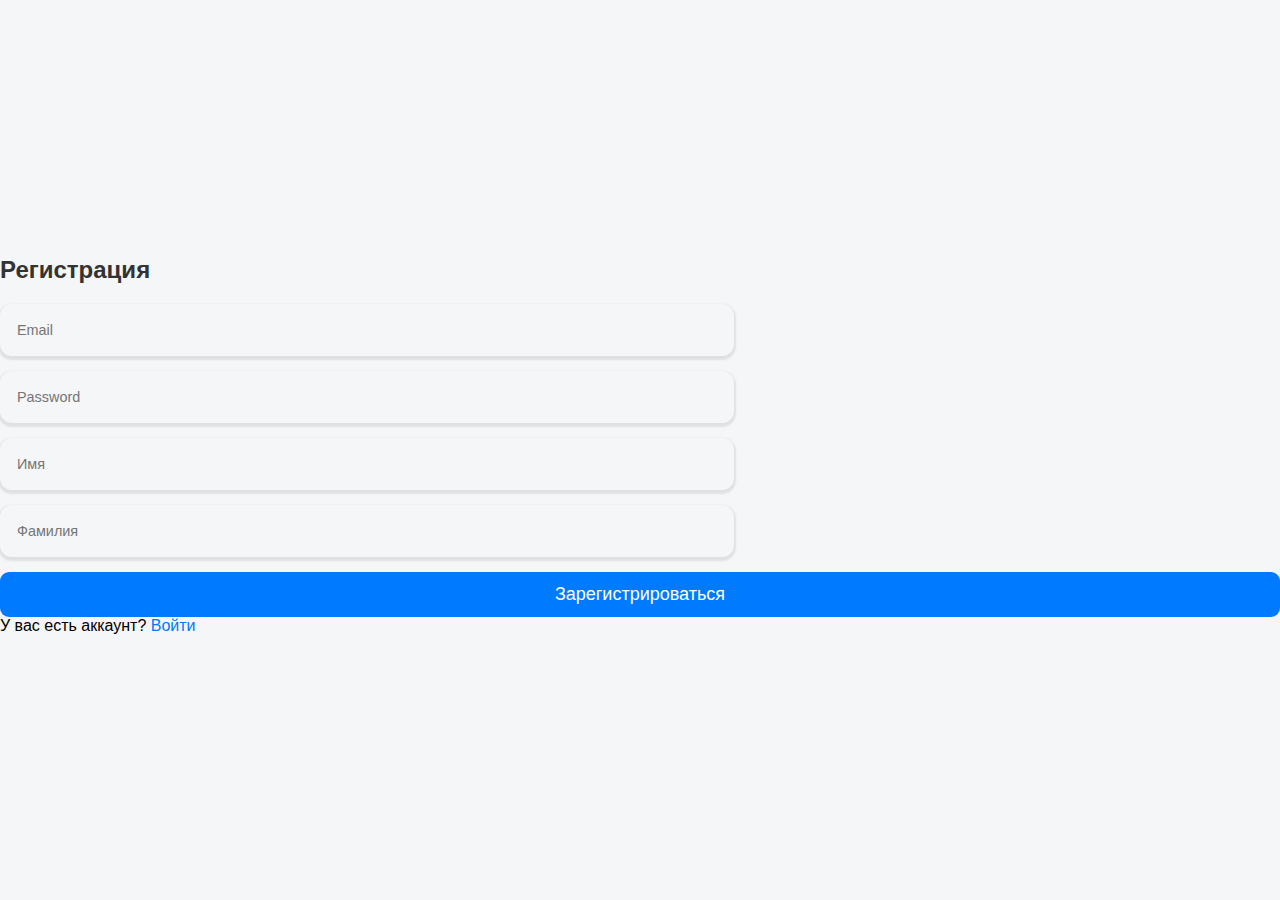
<file: html/index.html>
<!DOCTYPE html>
<html lang="en">
<head>
    <meta charset="UTF-8">
    <meta name="viewport" content="width=device-width, initial-scale=1.0">
    <title>Cinematica</title>
    <link rel="stylesheet" href="../js/css/style.css">
    <link href='https://unpkg.com/boxicons@2.1.4/css/boxicons.min.css' rel='stylesheet'>
</head>
<body>
   <div class="form">
        <h2>Регистрация</h2>
        <form id="registrationForm">
            <input type="email" id="email" placeholder="Email" required>
            <input type="password" id="password" placeholder="Password" required>
            <input type="text" id="firstName" placeholder="Имя" required>
            <input type="text" id="lastName" placeholder="Фамилия" required>
            <button type="submit">Зарегистрироваться</button>
            <p>У вас есть аккаунт? <a href="./login.html">Войти</a></p>
        </form>
          <p id="message" class="message"></p>
    </div>

    <script src="/js/registration.js"></script>
</body>
</html>
</file>
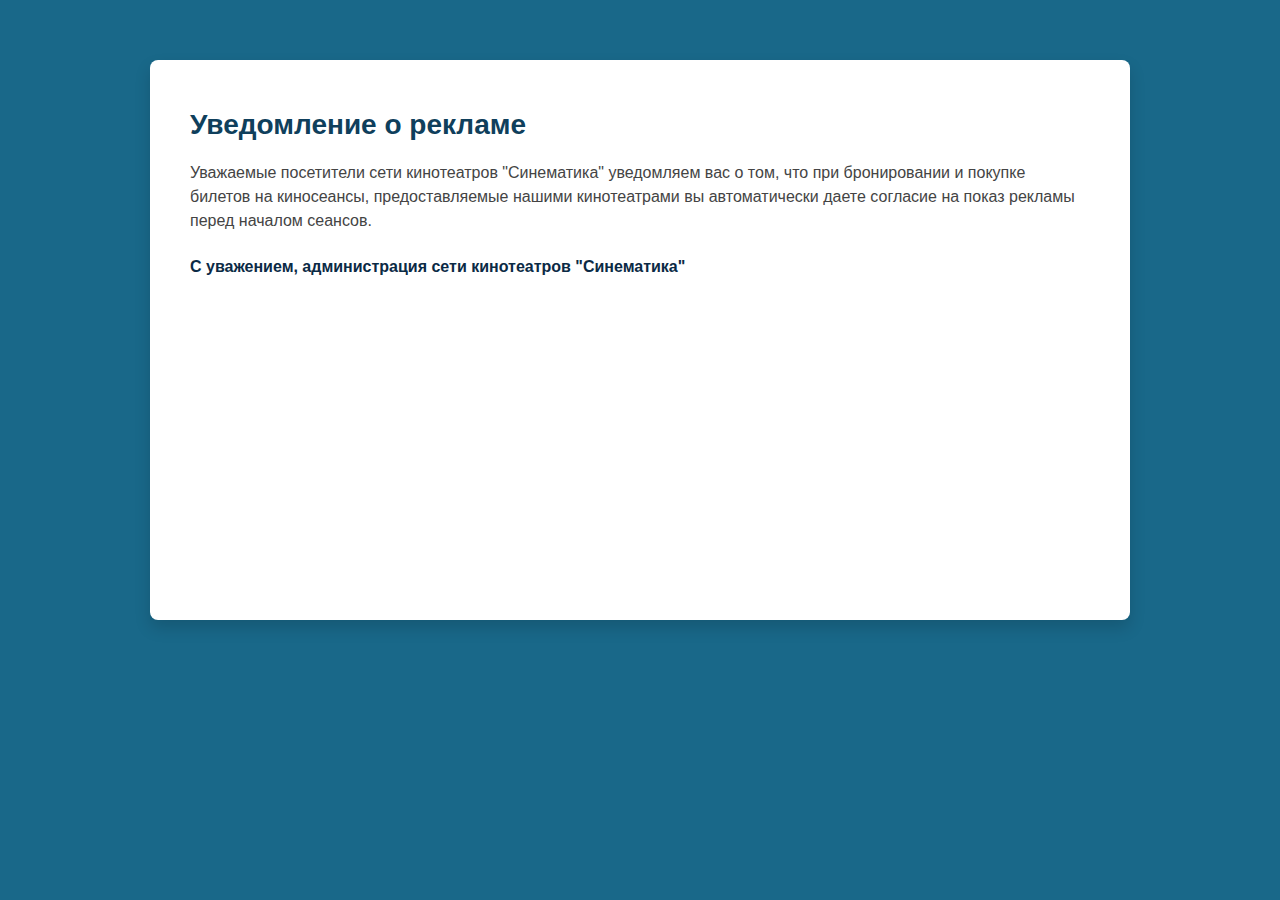
<file: footer/phone.html>
<!DOCTYPE html>
<html lang="en">
<head>
    <meta charset="UTF-8">
    <meta name="viewport" content="width=device-width, initial-scale=1.0">
    <title>Уведомление о рекламе</title>
    <link rel="stylesheet" href="/footcss/phone.css">
</head>
<body>
    <div class="reclama">
        <h1>Уведомление о рекламе</h1>
        <h3>Уважаемые посетители сети кинотеатров "Синематика" уведомляем вас о том, что при бронировании и покупке билетов на киносеансы, предоставляемые нашими кинотеатрами вы автоматически даете согласие на показ рекламы перед началом сеансов.</h3>
        <strong>С уважением, администрация сети кинотеатров "Синематика"</strong>
    </div>
</body>
</html>
</file>
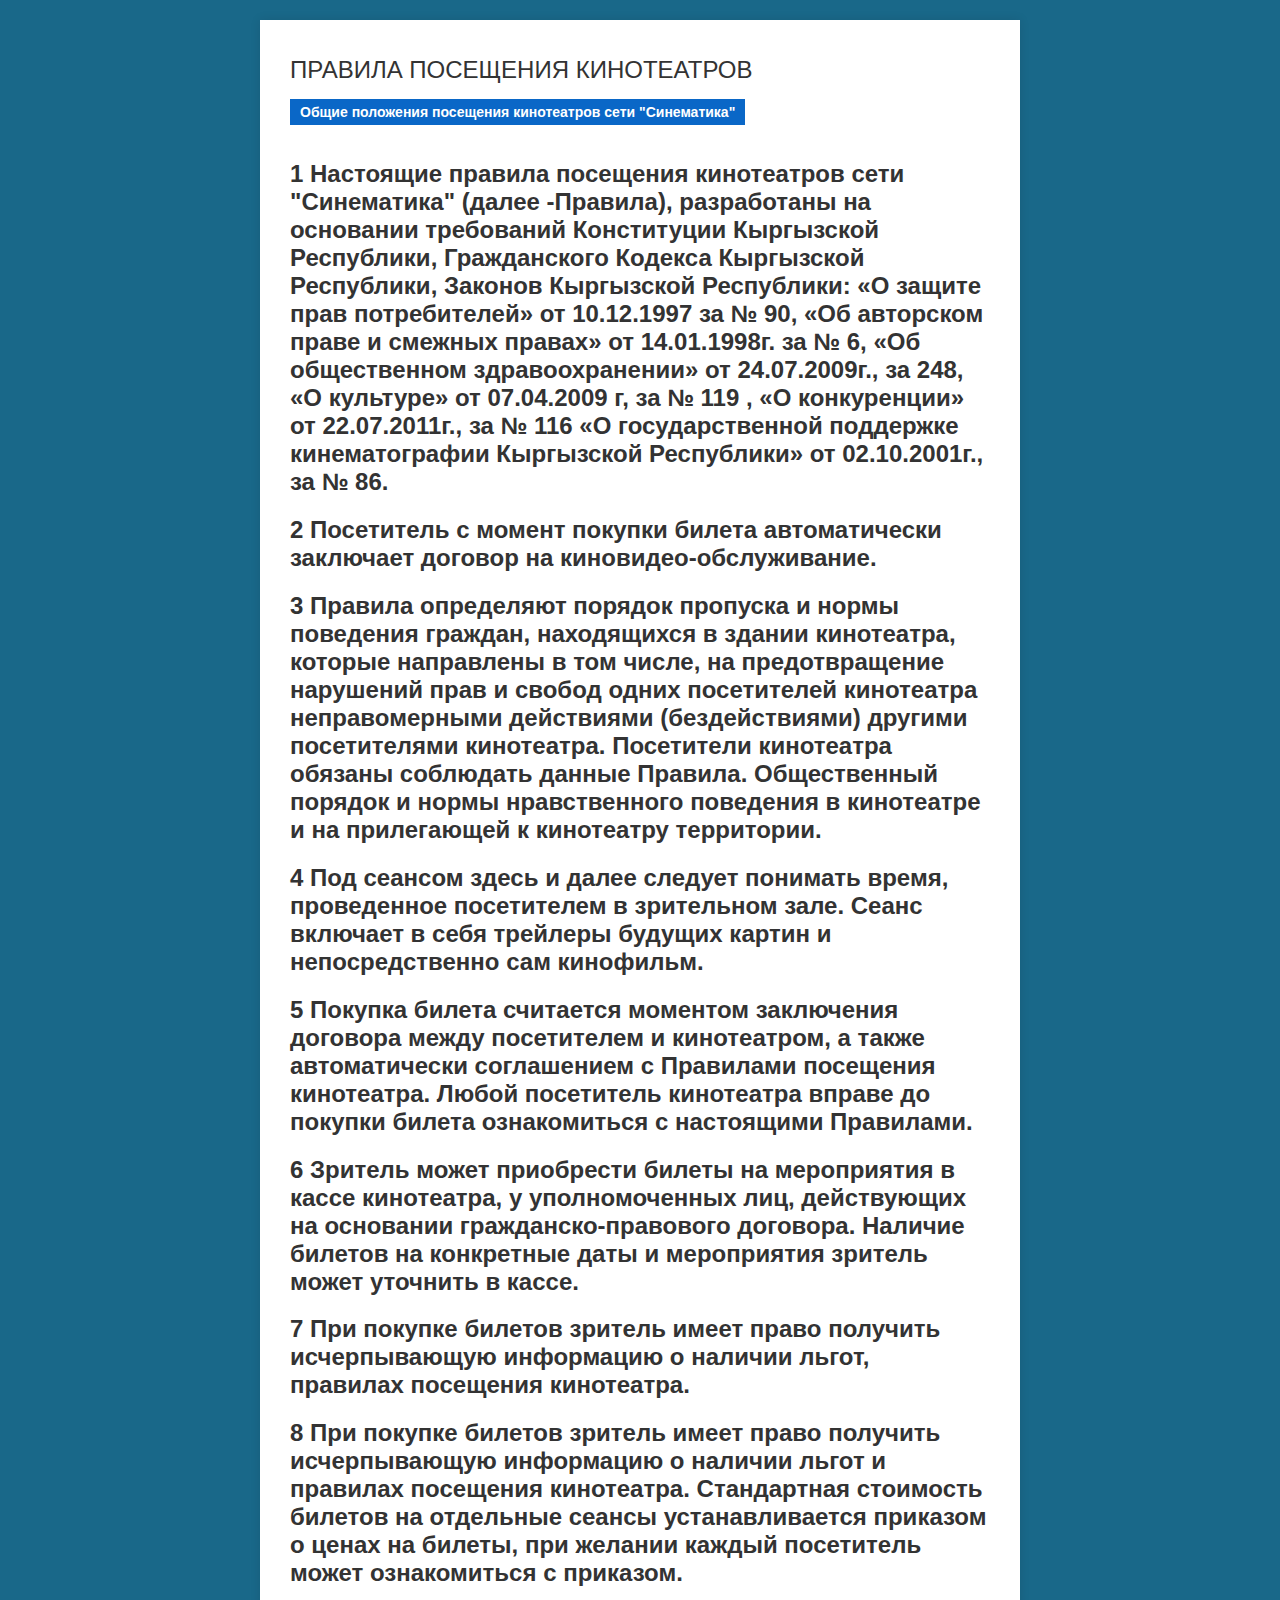
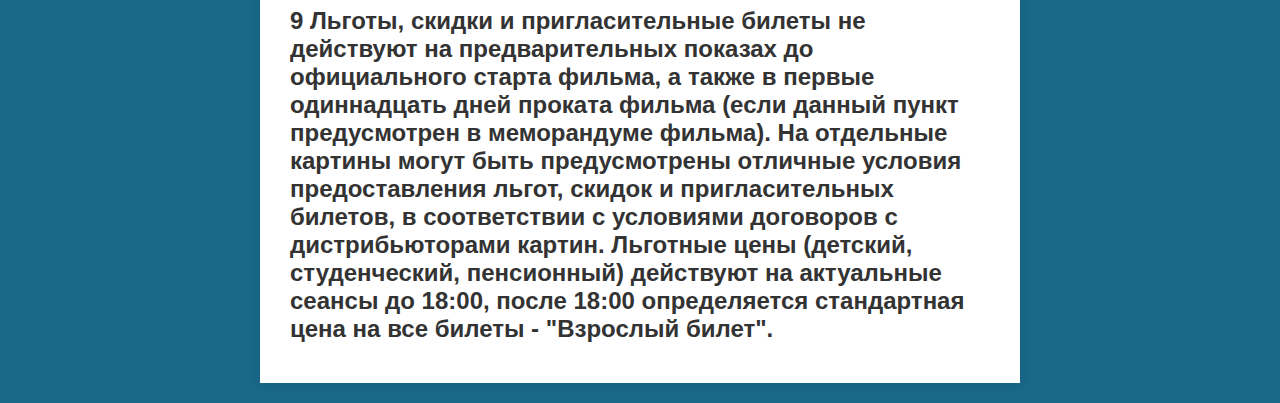
<file: footer/save.html>
<!DOCTYPE html>
<html lang="en">
<head>
    <meta charset="UTF-8">
    <meta name="viewport" content="width=, initial-scale=1.0">
    <title>Правило посещения кинотеатров</title>
    <link rel="stylesheet" href="/footcss/save.css">
</head>
<body>

    <div class="container">
    <h1>ПРАВИЛА ПОСЕЩЕНИЯ КИНОТЕАТРОВ</h1>
    <div class="highlight">Общие положения посещения кинотеатров сети "Синематика"</div>
    <p><h2>1 Настоящие правила посещения кинотеатров сети "Синематика" (далее -Правила), разработаны на основании требований Конституции Кыргызской Республики, Гражданского Кодекса Кыргызской Республики, Законов Кыргызской Республики: «О защите прав потребителей» от 10.12.1997 за № 90, «Об авторском праве и смежных правах» от 14.01.1998г. за № 6, «Об общественном здравоохранении» от 24.07.2009г., за 248, «О культуре» от 07.04.2009 г, за № 119 , «О конкуренции» от 22.07.2011г., за № 116 «О государственной поддержке кинематографии Кыргызской Республики» от 02.10.2001г., за № 86.</h2></p>
    <p><h2>2 Посетитель с момент покупки билета автоматически заключает договор на киновидео-обслуживание.</h2></p>
    <p><h2>3 Правила определяют порядок пропуска и нормы поведения граждан, находящихся в здании кинотеатра, которые направлены в том числе, на предотвращение нарушений прав и свобод одних посетителей кинотеатра неправомерными действиями (бездействиями) другими посетителями кинотеатра. Посетители кинотеатра обязаны соблюдать данные Правила. Общественный порядок и нормы нравственного поведения в кинотеатре и на прилегающей к кинотеатру территории.</h2></p>
    <p><h2>4 Под сеансом здесь и далее следует понимать время, проведенное посетителем в зрительном зале. Сеанс включает в себя трейлеры будущих картин и непосредственно сам кинофильм.</h2></p>
    <p><h2>5 Покупка билета считается моментом заключения договора между посетителем и кинотеатром, а также автоматически соглашением с Правилами посещения кинотеатра. Любой посетитель кинотеатра вправе до покупки билета ознакомиться с настоящими Правилами.</h2></p>
    <p><h2>6 Зритель может приобрести билеты на мероприятия в кассе кинотеатра, у уполномоченных лиц, действующих на основании гражданско-правового договора. Наличие билетов на конкретные даты и мероприятия зритель может уточнить в кассе.</h2></p>
    <p><h2>7 При покупке билетов зритель имеет право получить исчерпывающую информацию о наличии льгот, правилах посещения кинотеатра.</h2></p>
    <p><h2>8 При покупке билетов зритель имеет право получить исчерпывающую информацию о наличии льгот и правилах посещения кинотеатра. Стандартная стоимость билетов на отдельные сеансы устанавливается приказом о ценах на билеты, при желании каждый посетитель может ознакомиться с приказом.</h2></p>
    <p><h2>9 Льготы, скидки и пригласительные билеты не действуют на предварительных показах до официального старта фильма, а также в первые одиннадцать дней проката фильма (если данный пункт предусмотрен в меморандуме фильма). На отдельные картины могут быть предусмотрены отличные условия предоставления льгот, скидок и пригласительных билетов, в соответствии с условиями договоров с дистрибьюторами картин. Льготные цены (детский, студенческий, пенсионный) действуют на актуальные сеансы до 18:00, после 18:00 определяется стандартная цена на все билеты - "Взрослый билет".</h2></p>
  </div>
    
</body>
</html>
</file>
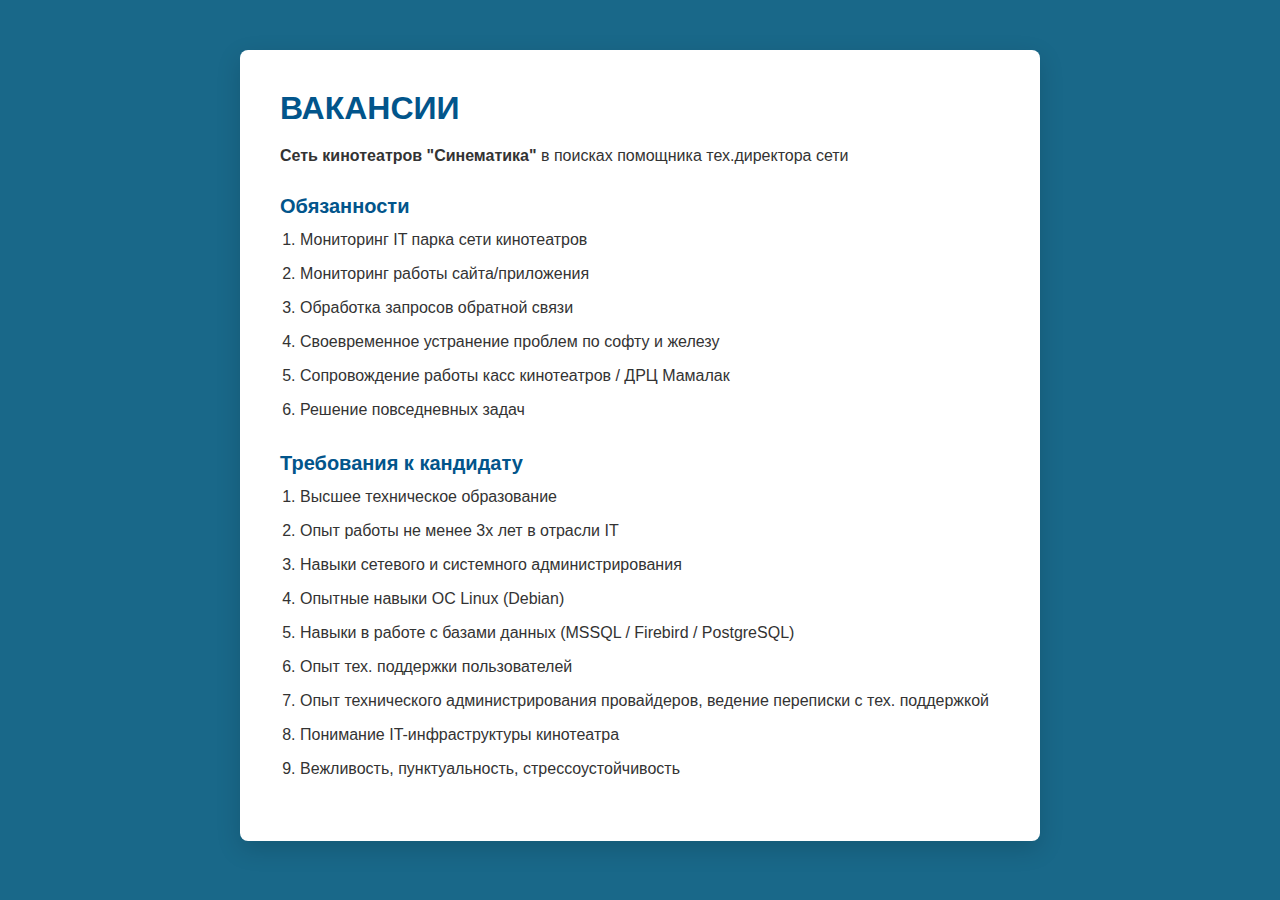
<file: footer/vacaion.html>
<!DOCTYPE html>
<html lang="ru">
<head>
  <meta charset="UTF-8">
  <title>Вакансии — Синематика</title>
  <link rel="stylesheet" href="/footcss/vacaion.css">
</head>
<body>
  <div class="container">
    <div class="job-box">
      <h1>ВАКАНСИИ</h1>
      <p><strong>Сеть кинотеатров "Синематика"</strong> в поисках помощника тех.директора сети</p>

      <h2>Обязанности</h2>
      <ol>
        <li>Мониторинг IT парка сети кинотеатров</li>
        <li>Мониторинг работы сайта/приложения</li>
        <li>Обработка запросов обратной связи</li>
        <li>Своевременное устранение проблем по софту и железу</li>
        <li>Сопровождение работы касс кинотеатров / ДРЦ Мамалак</li>
        <li>Решение повседневных задач</li>
      </ol>

      <h2>Требования к кандидату</h2>
      <ol>
        <li>Высшее техническое образование</li>
        <li>Опыт работы не менее 3х лет в отрасли IT</li>
        <li>Навыки сетевого и системного администрирования</li>
        <li>Опытные навыки ОС Linux (Debian)</li>
        <li>Навыки в работе с базами данных (MSSQL / Firebird / PostgreSQL)</li>
        <li>Опыт тех. поддержки пользователей</li>
        <li>Опыт технического администрирования провайдеров, ведение переписки с тех. поддержкой</li>
        <li>Понимание IT-инфраструктуры кинотеатра</li>
        <li>Вежливость, пунктуальность, стрессоустойчивость</li>
      </ol>
    </div>
  </div>
</body>
</html>
</file>
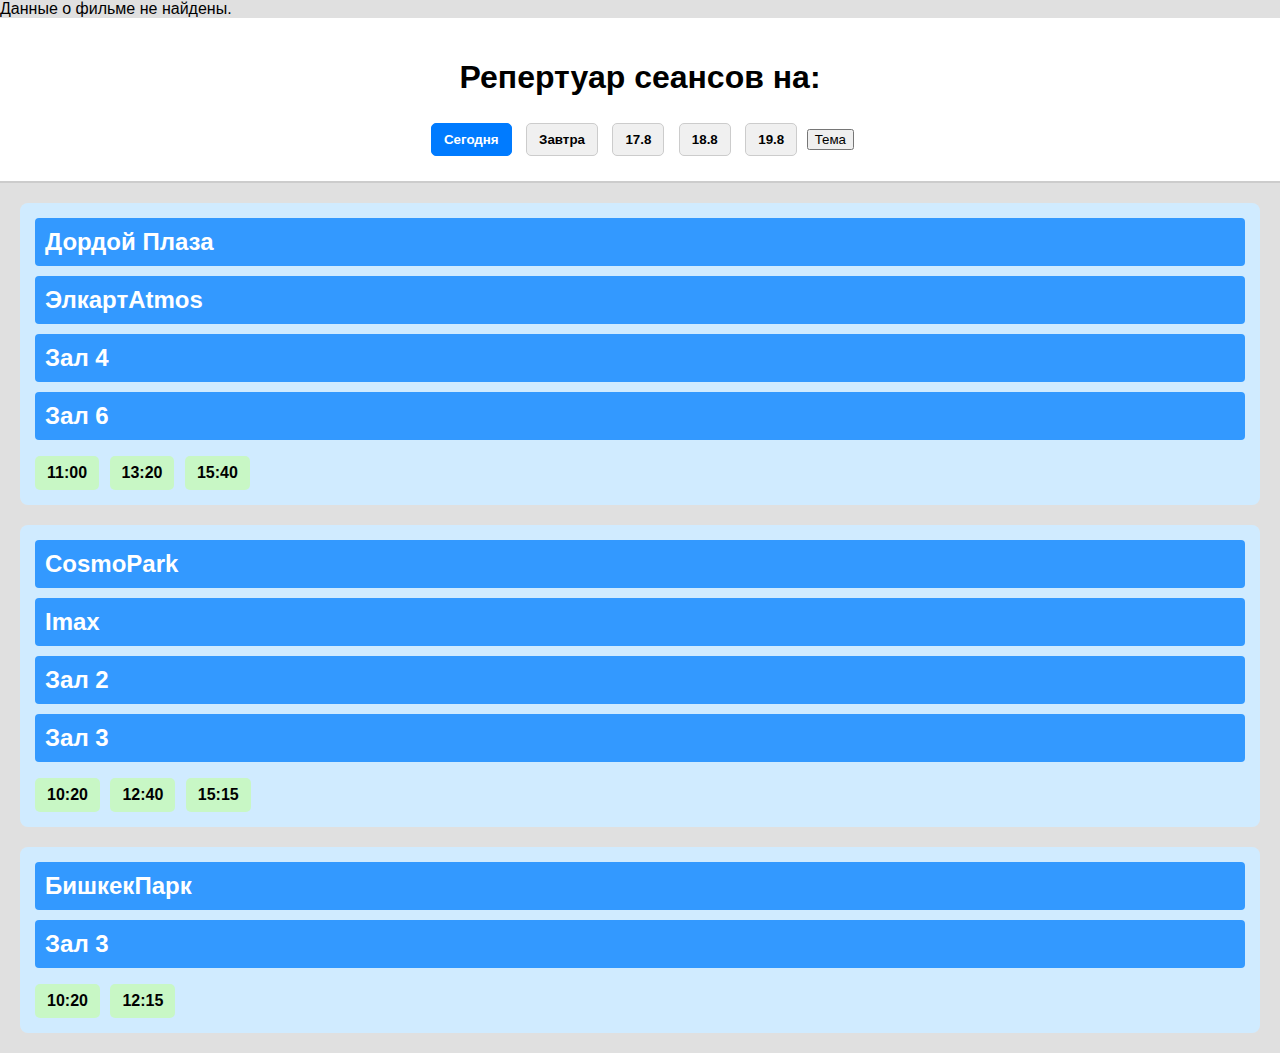
<file: html/about.html>
<!DOCTYPE html>
<html lang="ru">
<head>
  <meta charset="UTF-8" />
  <meta name="viewport" content="width=device-width, initial-scale=1.0">
  <title>Cinematica</title>  
  <link rel="stylesheet" href="../js/css/about.css">
</head>
<body class="light">

  <div class="movie-details" id="movie-details">   </div>





<div class="phon">
  <h1>Репертуар сеансов на:</h1>
  <div class="date-buttons">
    <button class="date-btn active">Сегодня</button>
    <button class="date-btn">Завтра</button>
    <button class="date-btn">17.8</button>
    <button class="date-btn">18.8</button>
    <button class="date-btn">19.8</button>
    <button id="themeToggle">Тема</button>
  </div>
</div>


<div class="container">
  <div class="block">
    <h2>Дордой Плаза</h2>
    <h2>ЭлкартAtmos</h2>
    <h2>Зал 4</h2>
    <h2>Зал 6</h2>
    <div class="time-slot">11:00</div>
    <div class="time-slot">13:20</div>
    <div class="time-slot">15:40</div>
  </div>

  <div class="block">
    <h2>CosmoPark</h2>
    <h2>Imax</h2>
    <h2>Зал 2</h2>
    <h2>Зал 3</h2>
    <div class="time-slot">10:20</div>
    <div class="time-slot">12:40</div>
    <div class="time-slot">15:15</div>
  </div>

  <div class="block">
    <h2>БишкекПарк</h2>
    <h2>Зал 3</h2>
    <div class="time-slot">10:20</div>
    <div class="time-slot">12:15</div>
  </div>
</div>


  
<script src="/js/about.js"></script>
</body>
</html>
</file>
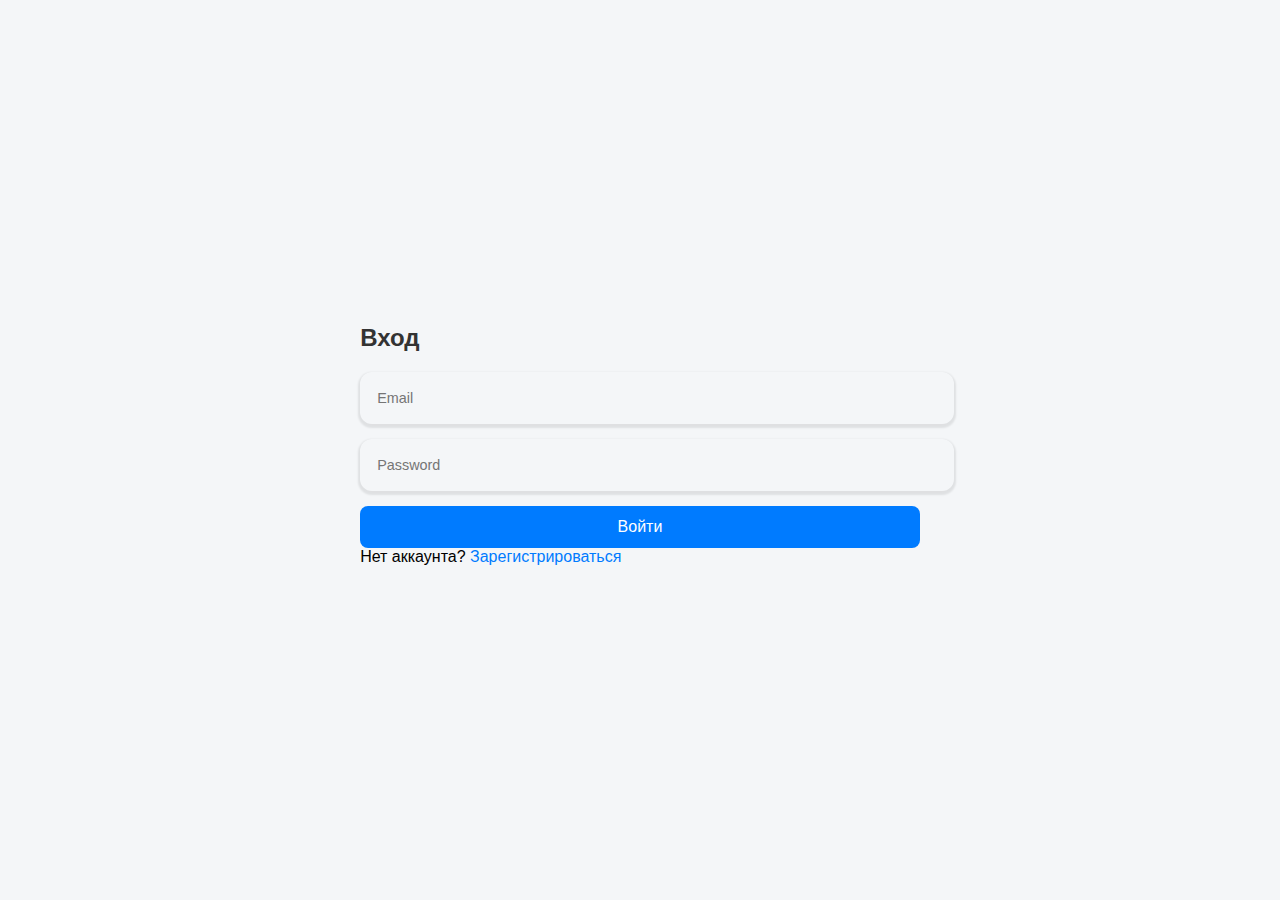
<file: html/login.html>
<!DOCTYPE html>
<html lang="en">
<head>
    <meta charset="UTF-8">
    <meta name="viewport" content="width=device-width, initial-scale=1.0">
    <title>Cinematica</title>
    <link rel="stylesheet" href="/js/css/login.css">
</head>
<body>
    <div class="form">


        <h2>Вход</h2>

         <form id="loginForm">
            <input type="email" placeholder="Email" required>
            <input type="password" placeholder="Password" required>
            <button type="submit">Войти</button>
            <p>Нет аккаунта? <a href="./index.html">Зарегистрироваться</a></p>
        </form>
        <p id="loginMessage" class="message"></p>
    </div>

    </div>



    <script src="/js/login.js"></script>
</body>
</html>
</file>
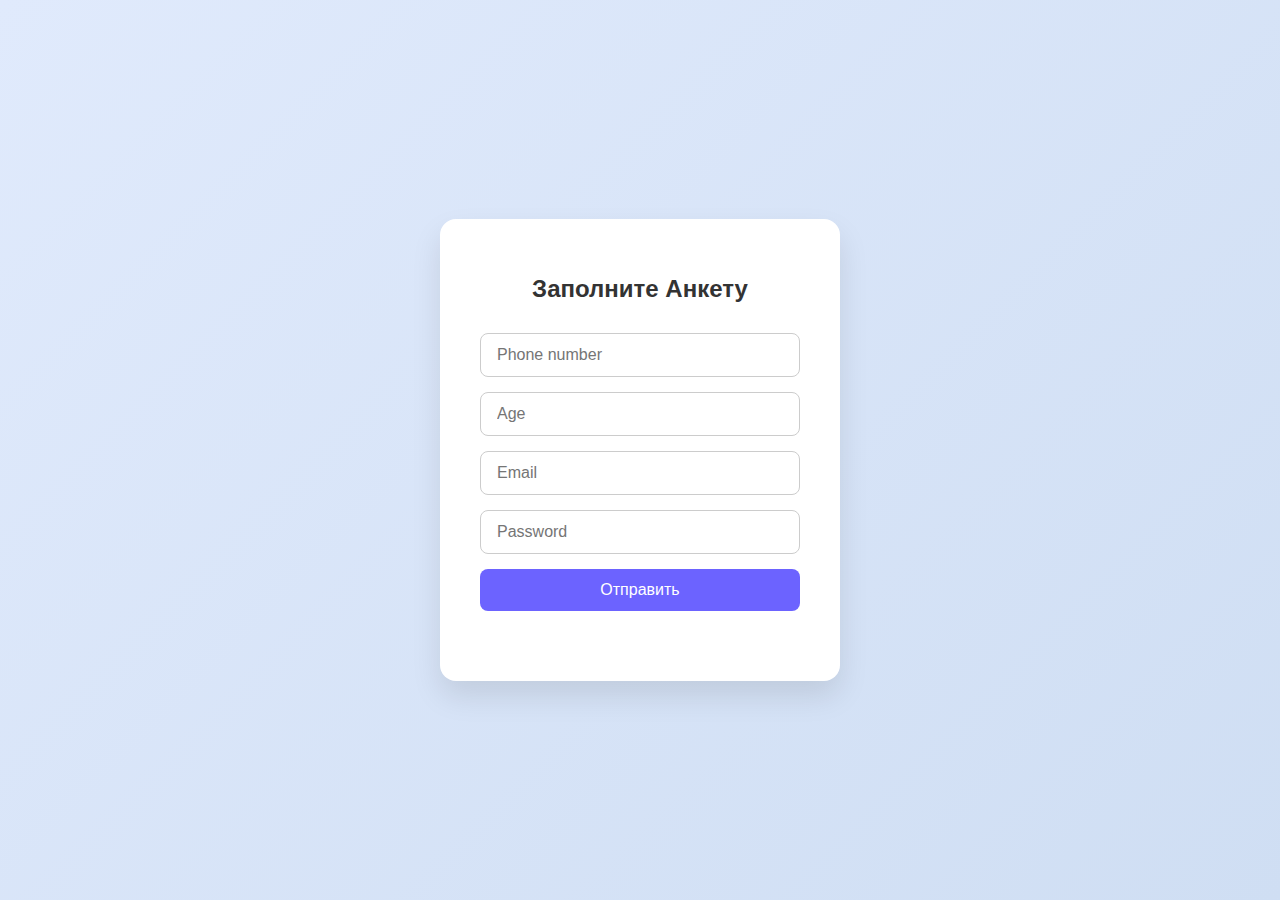
<file: work/work.html>
<!DOCTYPE html>
<html lang="en">
<head>
    <meta charset="UTF-8">
    <meta name="viewport" content="width=device-width, initial-scale=1.0">
    <title>Document</title>
    <link rel="stylesheet" href="/work/work.css">
</head>
<body>
        <div class="solo">
            <h1>Заполните Анкету</h1>
            <form id="name">
                <input type="phone" id="phone" placeholder="Phone number" required>
                <input type="age" id="age" placeholder="Age" required>
                <input type="email" id="email" placeholder="Email" required>
                <input type="text" id="password" placeholder="Password" required>
                <button type="submit">Отправить</button>
            </form>
        </div>
        <script src="/work/work.js"></script>
</body>
</html>
</file>
<file: js/css/style.css>
* { 
    padding: 0; 
    margin: 0; 
    box-sizing: border-box; 

} 
 
body { 
  margin: 0; 
  font-family: 'Segoe UI', Tahoma, Geneva, Verdana, sans-serif; 
  background: #f4f6f8; 
  display: flex; 
  justify-content: center; 
  align-items: center; 
  height: 100vh; 
} 
 
.form-container, .dashboard { 
  background: #ffffff; 
  padding: 30px 40px; 
  border-radius: 12px; 
  box-shadow: 0 0 15px rgba(0,0,0,0.1); 
  width: 100%; 
  max-width: 400px; 
  text-align: center; 
} 
 
h2 { 
  margin-bottom: 20px; 
  color: #333; 
} 
 
input { 
  all: unset;
  width: 700px; 
  padding: 15px; 
  margin-bottom: 15px; 
  border: 2px solid transparent; 
  border-radius: 12px; 
  font-size: 16px; 
  box-shadow: 0px 2px 2px 2px rgba(0, 0, 0, 0.088);
  transition: border .3s ease-in-out;
}  
input:focus{
  border-color: #aa00ff;
}
input::placeholder{
  font-size: .9rem;
}
 
button { 
  width: 100%; 
  padding: 12px; 
  background-color: #007bff; 
  color: white; 
  border: none; 
  border-radius: 9px; 
  font-size: 18px; 
  cursor: pointer; 
  transition: background 0.3s ease; 
} 
 
button:hover { 
  background-color: #aa00ff; 
} 
 
.message { 
  margin-top: 10px; 
  font-weight: bold; 
} 
 
.switch-link { 
  margin-top: 10px; 
  font-size: 14px; 
} 
 
a { 
  color: #0077ff; 
  text-decoration: none; 
} 
 
a:hover { 
  text-decoration: underline; 
}
</file>
<file: footcss/phone.css>
body {
  margin: 0;
  padding: 20px;
  background-color: rgba(0, 88, 124, .9);
  font-family: Arial, sans-serif;
  color: #333;
}

.reclama {
  background-color: #fff;
  padding: 30px 40px;
  max-width: 900px;
  height: 500px;
  margin: 40px auto;
  border-radius: 8px;
  box-shadow: 0 8px 16px rgba(0,0,0,0.15);
}

.reclama h1 {
  font-weight: 600;
  font-size: 28px;
  margin-bottom: 20px;
  color: #0f3f5c;
}

.reclama h3 {
  font-weight: 400;
  font-size: 16px;
  line-height: 1.5;
  margin-bottom: 25px;
  color: #444;
}

.reclama strong {
  display: block;
  font-weight: 700;
  font-size: 16px;
  color: #0b2a45;
}
</file>
<file: footcss/save.css>
body {
    font-family: Arial, sans-serif;
    background: rgba(0, 88, 124, .9);
    margin: 20px;
    color: #333;
  }
  .container {
    max-width: 700px;
    background: white;
    padding: 20px 30px;
    margin: 0 auto;
    box-shadow: 0 0 10px rgba(0,0,0,0.1);
  }
  h1 {
    font-weight: normal;
    font-size: 24px;
    margin-bottom: 15px;
  }
  .highlight {
    background-color: #0a67c7;
    color: white;
    font-weight: bold;
    padding: 5px 10px;
    display: inline-block;
    margin-bottom: 15px;
    font-size: 14px;
  }
  p {
    font-size: 14px;
    line-height: 1.6;
    margin: 10px 0;
  }
</file>
<file: footcss/vacaion.css>
* {
  margin: 0;
  padding: 0;
  box-sizing: border-box;
}

body {
  font-family: Arial, sans-serif;
  background-color: rgba(0, 88, 124, .9); 
  color: #333;
  padding: 50px 0;
}


.container {
  display: flex;
  justify-content: center;
  padding: 0 20px;
}

.job-box {
  background-color: white;
  padding: 40px;
  max-width: 800px;
  width: 100%;
  border-radius: 8px;
  box-shadow: 0 8px 24px rgba(0,0,0,0.15);
}

.job-box h1 {
  font-size: 32px;
  margin-bottom: 20px;
  color: #02558B;
  font-family: 'Segoe UI', Tahoma, Geneva, Verdana, sans-serif;
}

.job-box h2 {
  font-size: 20px;
  margin-top: 30px;
  margin-bottom: 10px;
  color: #02558B;
}

.job-box ol {
  padding-left: 20px;
  margin-bottom: 20px;
}

.job-box li {
  margin-bottom: 10px;
  line-height: 1.5;
}
</file>
<file: js/css/about.css>
body {
  font-family: Arial, sans-serif;
  background-color: #e0e0e0;
  margin: 0;
  padding: 0;
}


img {
  display: block;
  margin: 20px auto;
  max-width: 90%;
  height: auto;
}


.phon {
  text-align: center;
  background-color: white;
  padding: 20px;
  border-bottom: 2px solid #ccc;
}

.date-buttons {
  margin-top: 10px;
}

.date-btn {
  background-color: #f0f0f0;
  border: 1px solid #ccc;
  padding: 8px 12px;
  margin: 5px;
  cursor: pointer;
  border-radius: 5px;
  font-weight: bold;
}

.date-btn.active {
  background-color: #007bff;
  color: white;
  border-color: #007bff;
}


.container {
  padding: 20px;
  display: flex;
  flex-direction: column;
  gap: 20px;
}


.block {
  background-color: #d0ebff;
  border-radius: 8px;
  padding: 15px;
  width: 100%;
  box-sizing: border-box;
}

.block h2 {
  margin: 0 0 10px 0;
  background-color: #3399ff;
  color: white;
  padding: 10px;
  border-radius: 4px;
}


.time-slot {
  display: inline-block;
  background-color: #c8f7c5;
  padding: 8px 12px;
  margin: 6px 6px 0 0;
  border-radius: 5px;
  font-weight: bold;
}
</file>
<file: js/css/login.css>
* { 
    padding: 0; 
    margin: 0; 
    box-sizing: border-box; 
    
} 
 
body { 
  margin: 0; 
  font-family: 'Segoe UI', Tahoma, Geneva, Verdana, sans-serif; 
  background: #f4f6f8; 
  display: flex; 
  justify-content: center; 
  align-items: center; 
  height: 100vh; 
} 
 
.form-container, .dashboard { 
  background: #ffffff; 
  padding: 30px 40px; 
  border-radius: 12px; 
  box-shadow: 0 0 15px rgba(0,0,0,0.1); 
  width: 100%; 
  max-width: 400px; 
  text-align: center; 
} 
 
h2 { 
  margin-bottom: 20px; 
  color: #333; 
} 
 
input { 
  all: unset;
  width: 100%; 
  padding: 15px; 
  margin-bottom: 15px; 
  border: 2px solid transparent; 
  border-radius: 12px; 
  font-size: 16px; 
   box-shadow: 0px 2px 2px 2px rgba(0, 0, 0, 0.088);
   transition: border .3s ease-in-out;
} 
input:focus{
  border-color: #aa00ff;
}
input::placeholder{
  font-size: .9rem;
}
 
button { 
  width: 100%; 
  padding: 12px; 
  background-color: #007bff; 
  color: white; 
  border: none; 
  border-radius: 8px; 
  font-size: 16px; 
  cursor: pointer; 
  transition: background 0.3s ease; 
} 
 
button:hover { 
  background-color: #aa00ff; 
} 
 
.message { 
  margin-top: 10px; 
  font-weight: bold; 
} 
 
.switch-link { 
  margin-top: 10px; 
  font-size: 14px; 
} 
 
a { 
  color: #007bff; 
  text-decoration: none; 
} 
 
a:hover { 
  text-decoration: underline; 
}
</file>
<file: work/work.css>
body {
    margin: 0;
    padding: 0;
    font-family: 'Segoe UI', Tahoma, Geneva, Verdana, sans-serif;
    background: linear-gradient(135deg, #e0eafc, #cfdef3);
    height: 100vh;
    display: flex;
    align-items: center;
    justify-content: center;
}

.solo {
    background: white;
    padding: 40px;
    border-radius: 16px;
    box-shadow: 0 15px 30px rgba(0, 0, 0, 0.1);
    width: 100%;
    max-width: 400px;
    box-sizing: border-box;
    animation: fadeIn 0.8s ease-out;
}

h1 {
    text-align: center;
    margin-bottom: 30px;
    font-size: 24px;
    color: #333;
}

form {
    display: flex;
    flex-direction: column;
    gap: 15px;
}

input {
    padding: 12px 16px;
    border: 1px solid #ccc;
    border-radius: 8px;
    font-size: 16px;
    transition: border-color 0.3s ease, box-shadow 0.3s ease;
}

input:focus {
    border-color: #6c63ff;
    box-shadow: 0 0 0 3px rgba(108, 99, 255, 0.2);
    outline: none;
}

button {
    padding: 12px;
    background: #6c63ff;
    color: white;
    border: none;
    border-radius: 8px;
    font-size: 16px;
    cursor: pointer;
    transition: background 0.3s ease;
}

button:hover {
    background: #5548e0;
}

@keyframes fadeIn {
    from {
        opacity: 0;
        transform: translateY(30px);
    }
    to {
        opacity: 1;
        transform: translateY(0);
    }
}
</file>
